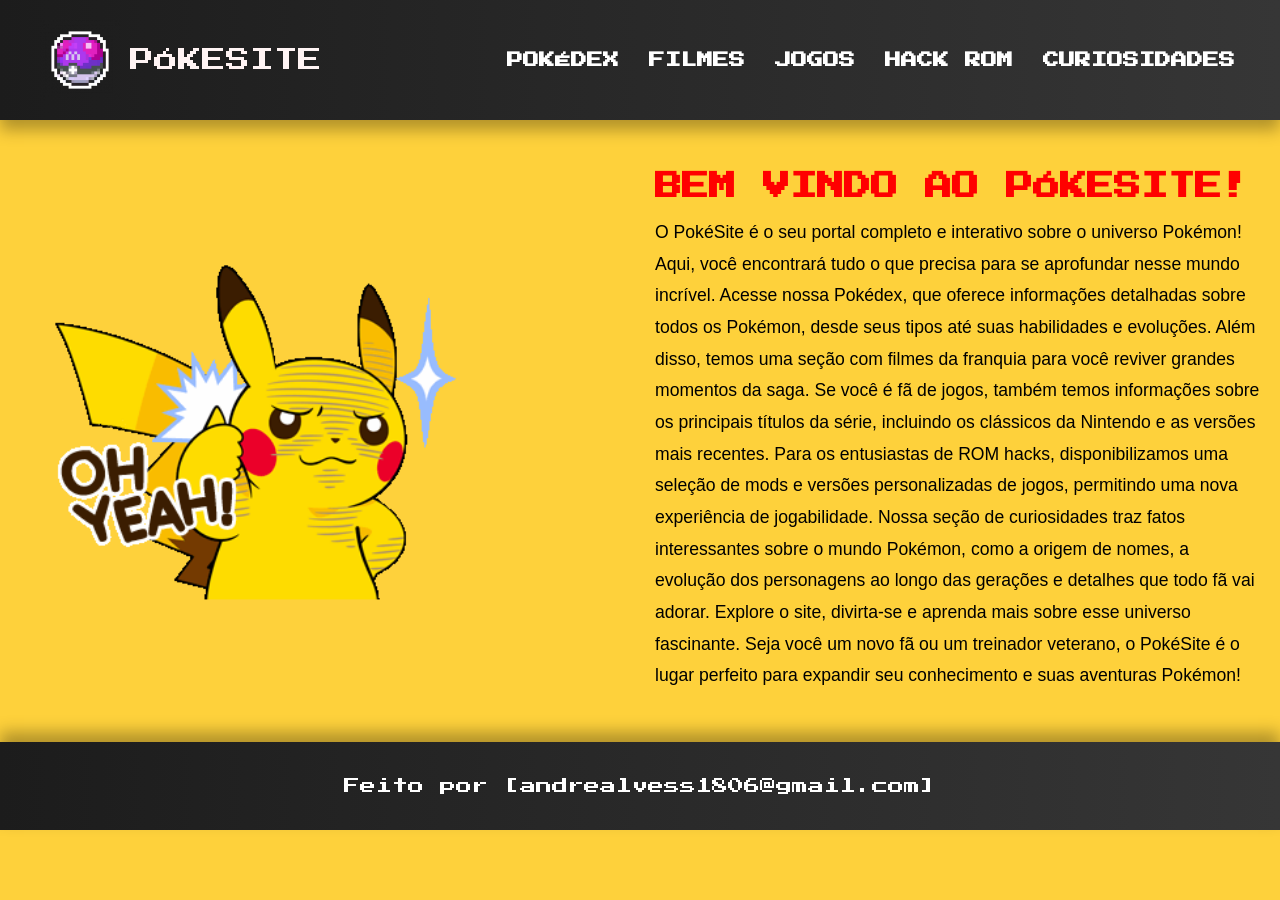
<file: index.html>
<!DOCTYPE html>
<html lang="pt-BR">

<head>
    <meta charset="UTF-8">
    <meta name="viewport" content="width=device-width, initial-scale=1.0">
    <title>Bem Vindo!</title>
    <link rel="icon" href="pokelogo.png" />
    <link href="https://fonts.googleapis.com/css2?family=Press+Start+2P&display=swap" rel="stylesheet">
    <link rel="stylesheet" href="index.css">
</head>

<body>
    <header>
        <div class="header-container">
            <div class="logo-title">
                <a href="index.html" class="logo-link">
                    <img src="pokemaster.png" alt="Pokémon Logo" class="logo">
                    <span class="logo-text">PÓKESITE</span>
                </a>
            </div>


            <nav class="navbar">
                <ul>
                    <li><a href="pokedex.html">POKÉDEX</a></li>
                    <li><a href="filmes.html">FILMES</a></li>
                    <li><a href="jogos.html">JOGOS</a></li>
                    <li><a href="hacks.html">HACK ROM</a></li>
                    <li><a href="curiosidades.html">CURIOSIDADES</a></li>
                </ul>
            </nav>
        </div>
    </header>

    <main class="home">
        <section class="welcome-section">
            <div class="welcome-image">
                <img src="imagensHome/pikachu.png" alt="Imagem Pokémon">
            </div>
            <div class="welcome-text">
                <h2>BEM VINDO AO PÓKESITE!</h2>
                <p>
                    O PokéSite é o seu portal completo e interativo sobre o universo Pokémon! Aqui, você encontrará tudo
                    o que precisa para se aprofundar nesse mundo incrível. Acesse nossa Pokédex, que oferece informações
                    detalhadas sobre todos os Pokémon, desde seus tipos até suas habilidades e
                    evoluções. Além disso, temos uma seção com filmes da franquia para você reviver grandes momentos da
                    saga.
                    Se você é fã de jogos, também temos informações sobre os principais títulos da série, incluindo os
                    clássicos da Nintendo e as versões mais recentes. Para os entusiastas de ROM hacks, disponibilizamos
                    uma seleção de mods e versões personalizadas de jogos, permitindo uma nova experiência de
                    jogabilidade.
                    Nossa seção de curiosidades traz fatos interessantes sobre o mundo Pokémon, como a origem de nomes,
                    a evolução dos personagens ao longo das gerações e detalhes que todo fã vai adorar. Explore o site,
                    divirta-se e aprenda mais sobre esse universo fascinante. Seja você um novo fã ou um treinador
                    veterano, o PokéSite é o lugar perfeito para expandir seu conhecimento e suas aventuras Pokémon!
                </p>
            </div>
        </section>

        <footer>
            <p>Feito por [andrealvess1806@gmail.com]</p>
        </footer>

    </main>
</body>

</html>
</file>
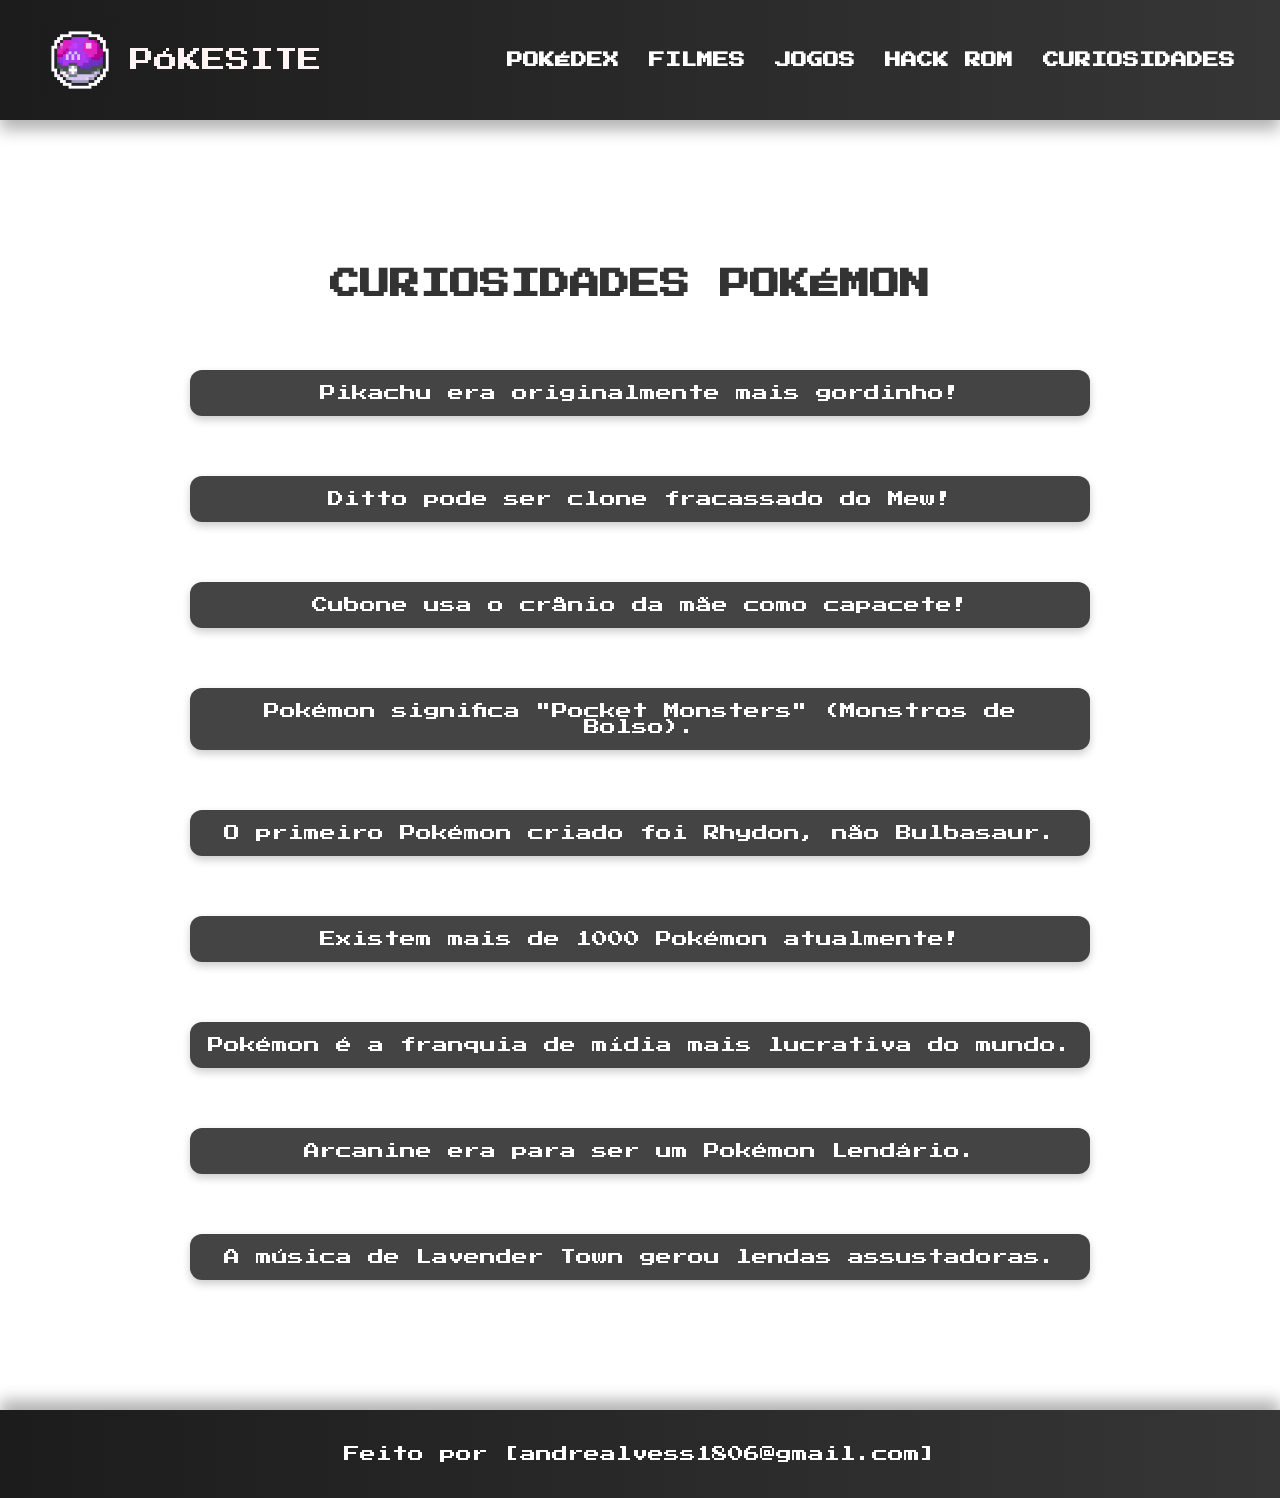
<file: curiosidades.html>
<!DOCTYPE html>
<html lang="pt-BR">

<head>
    <meta charset="UTF-8" />
    <meta name="viewport" content="width=device-width, initial-scale=1.0" />
    <title>Curiosidades Pokémon</title>
    <link rel="icon" href="pokelogo.png" />
    <link href="https://fonts.googleapis.com/css2?family=Press+Start+2P&display=swap" rel="stylesheet" />
    <link rel="stylesheet" href="curiosidades.css" />
</head>

<body>
    <header>
        <div class="header-container">
            <div class="logo-title">
                <a href="index.html" class="logo-link">
                    <img src="pokemaster.png" alt="Pokémon Logo" class="logo" />
                    <span class="logo-text">PÓKESITE</span>
                </a>
            </div>
             <nav class="navbar">
                <ul>
                    <li><a href="pokedex.html">POKÉDEX</a></li>
                    <li><a href="filmes.html">FILMES</a></li>
                    <li><a href="jogos.html">JOGOS</a></li>
                    <li><a href="hacks.html">HACK ROM</a></li>
                    <li><a href="curiosidades.html">CURIOSIDADES</a></li>
                </ul>
            </nav>
        </div>
    </header>

    <main class="curiosidades-container">
        <h2 class="h2">
            CURIOSIDADES POKÉMON</h2>

        <div class="curiosidades-list">
            <div class="curiosidade" onclick="mostrarDetalhe(0)">
                Pikachu era originalmente mais gordinho!
            </div>
            <div class="curiosidade" onclick="mostrarDetalhe(1)">
                Ditto pode ser clone fracassado do Mew!
            </div>
            <div class="curiosidade" onclick="mostrarDetalhe(2)">
                Cubone usa o crânio da mãe como capacete!
            </div>
            <div class="curiosidade" onclick="mostrarDetalhe(3)">
                Pokémon significa "Pocket Monsters" (Monstros de Bolso).
            </div>
            <div class="curiosidade" onclick="mostrarDetalhe(4)">
                O primeiro Pokémon criado foi Rhydon, não Bulbasaur.
            </div>
            <div class="curiosidade" onclick="mostrarDetalhe(5)">
                Existem mais de 1000 Pokémon atualmente!
            </div>
            <div class="curiosidade" onclick="mostrarDetalhe(6)">
                Pokémon é a franquia de mídia mais lucrativa do mundo.
            </div>
            <div class="curiosidade" onclick="mostrarDetalhe(7)">
                Arcanine era para ser um Pokémon Lendário.
            </div>
            <div class="curiosidade" onclick="mostrarDetalhe(8)">
                A música de Lavender Town gerou lendas assustadoras.
            </div>
        </div>

        <div id="curiosidade-detalhe" class="curiosidade-detalhe"></div>
    </main>

    <footer>
        <p>Feito por [andrealvess1806@gmail.com]</p>
    </footer>

    <script src="curiosidades.js"></script>
</body>

</html>
</file>
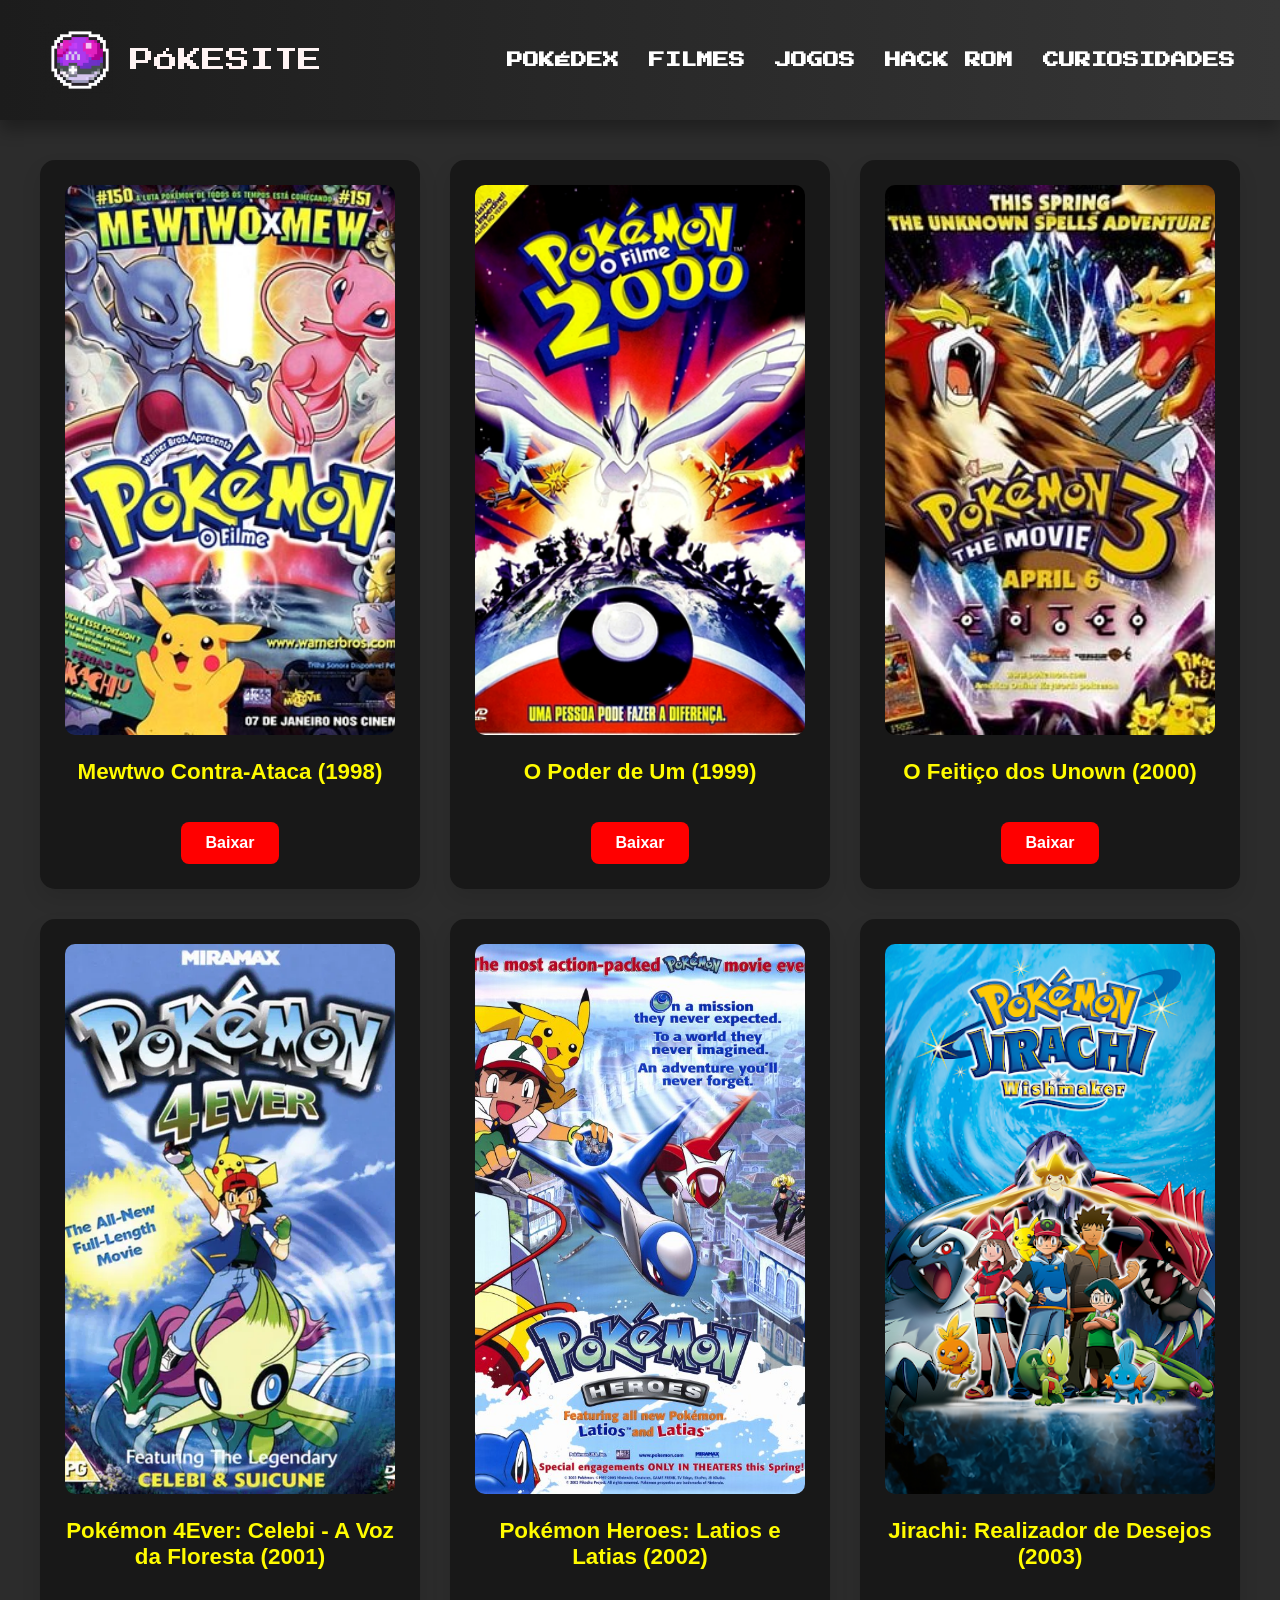
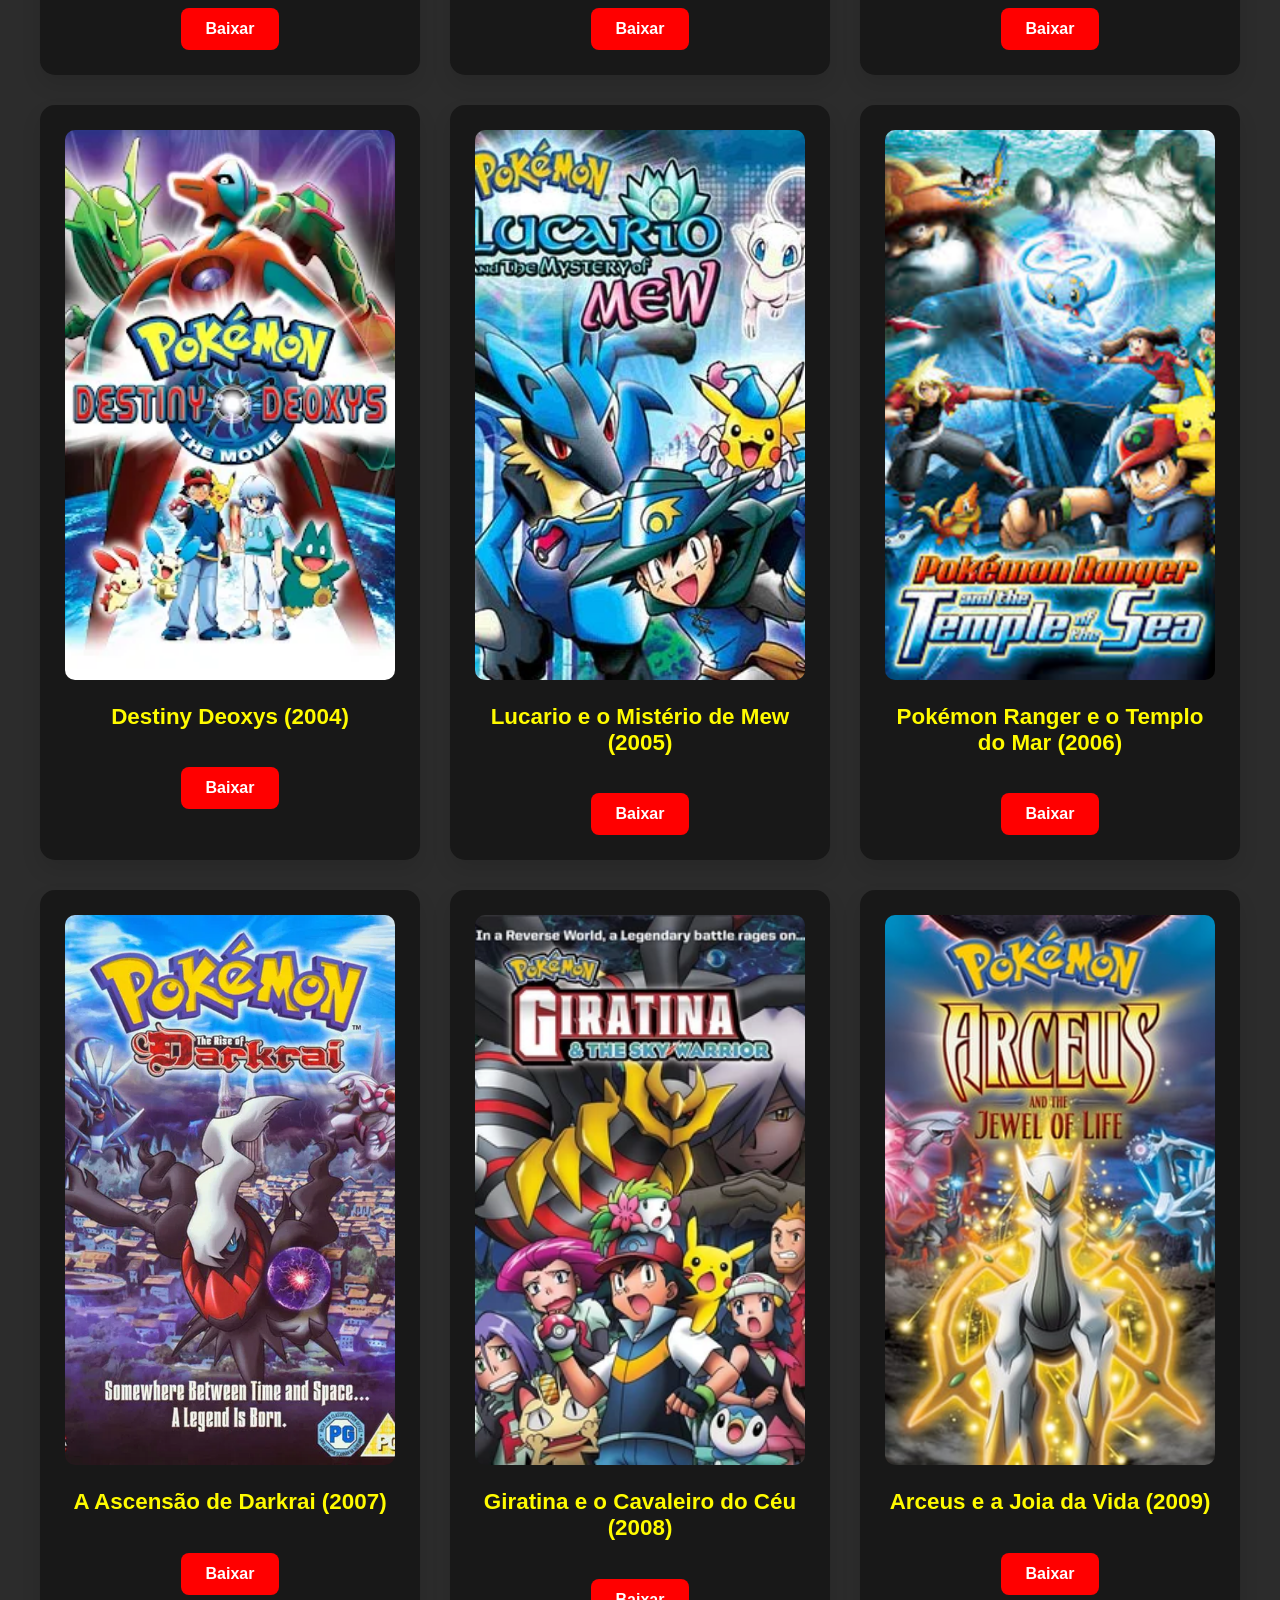
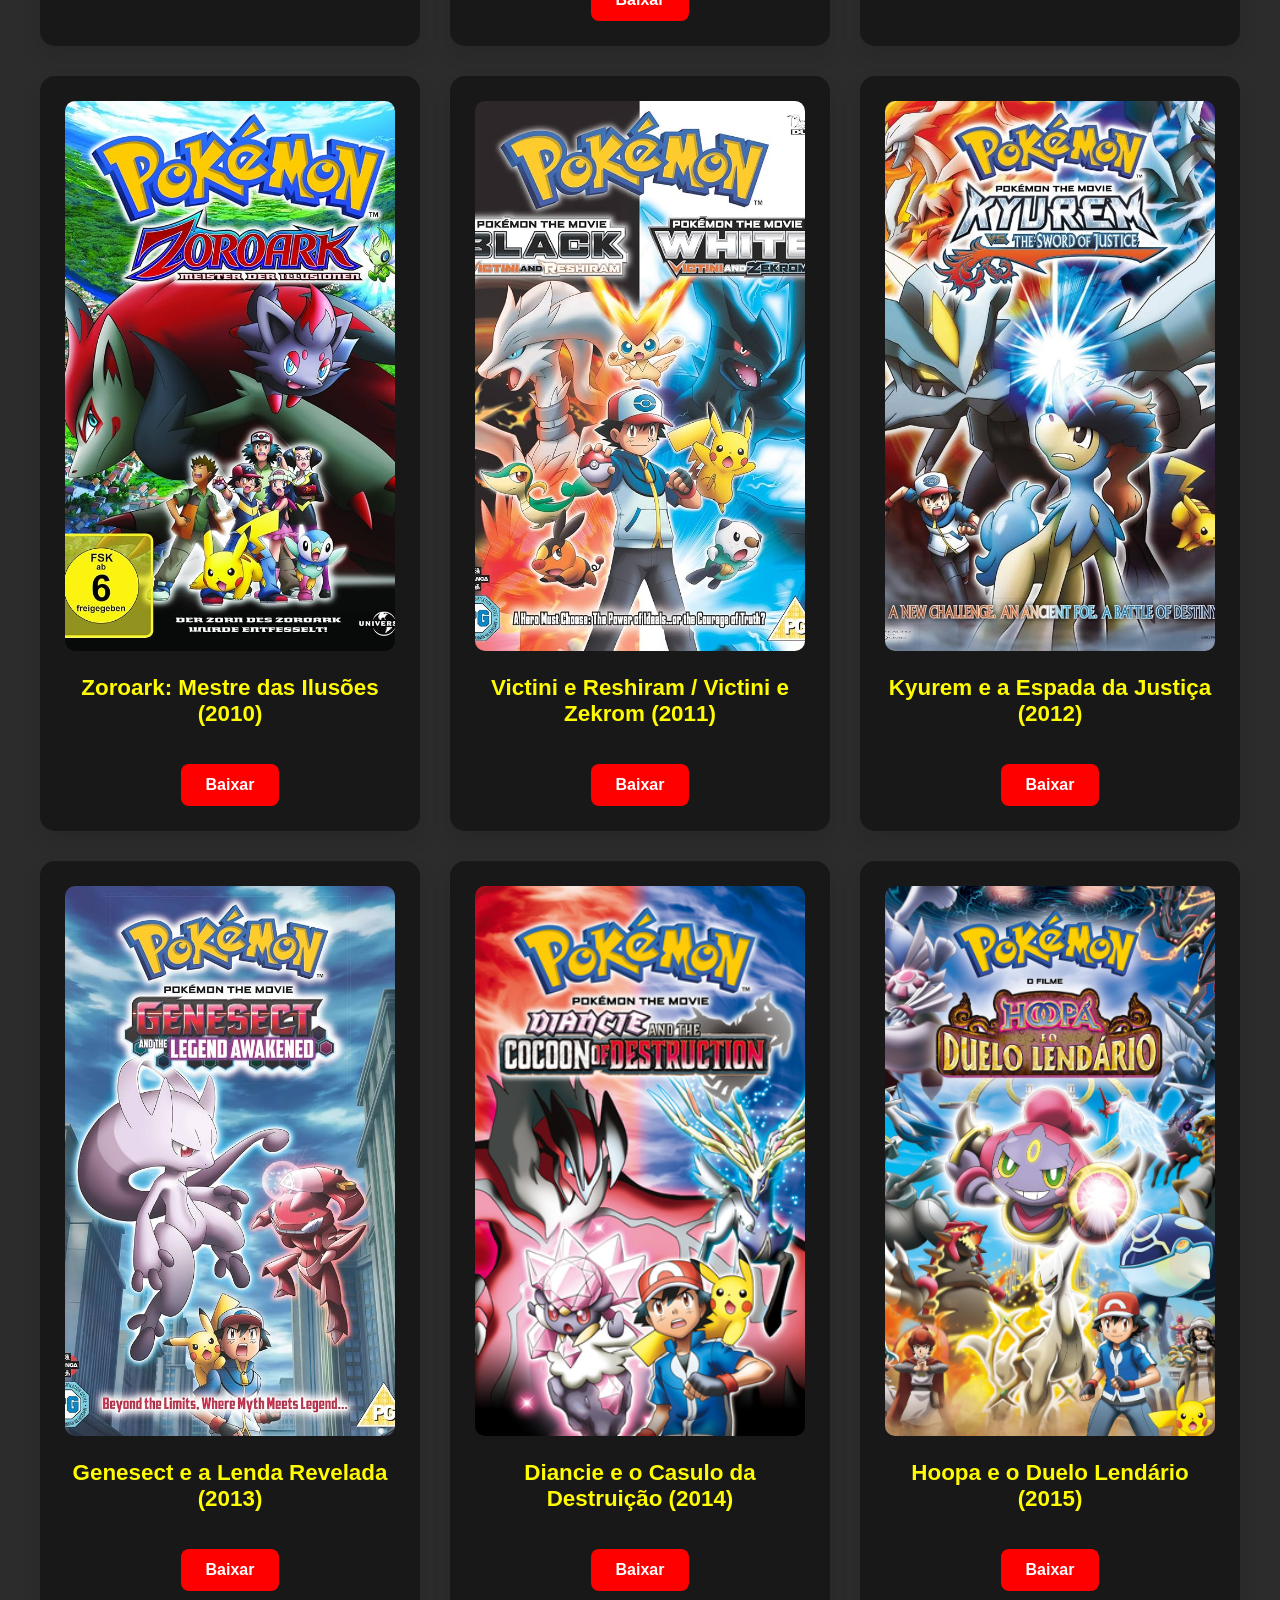
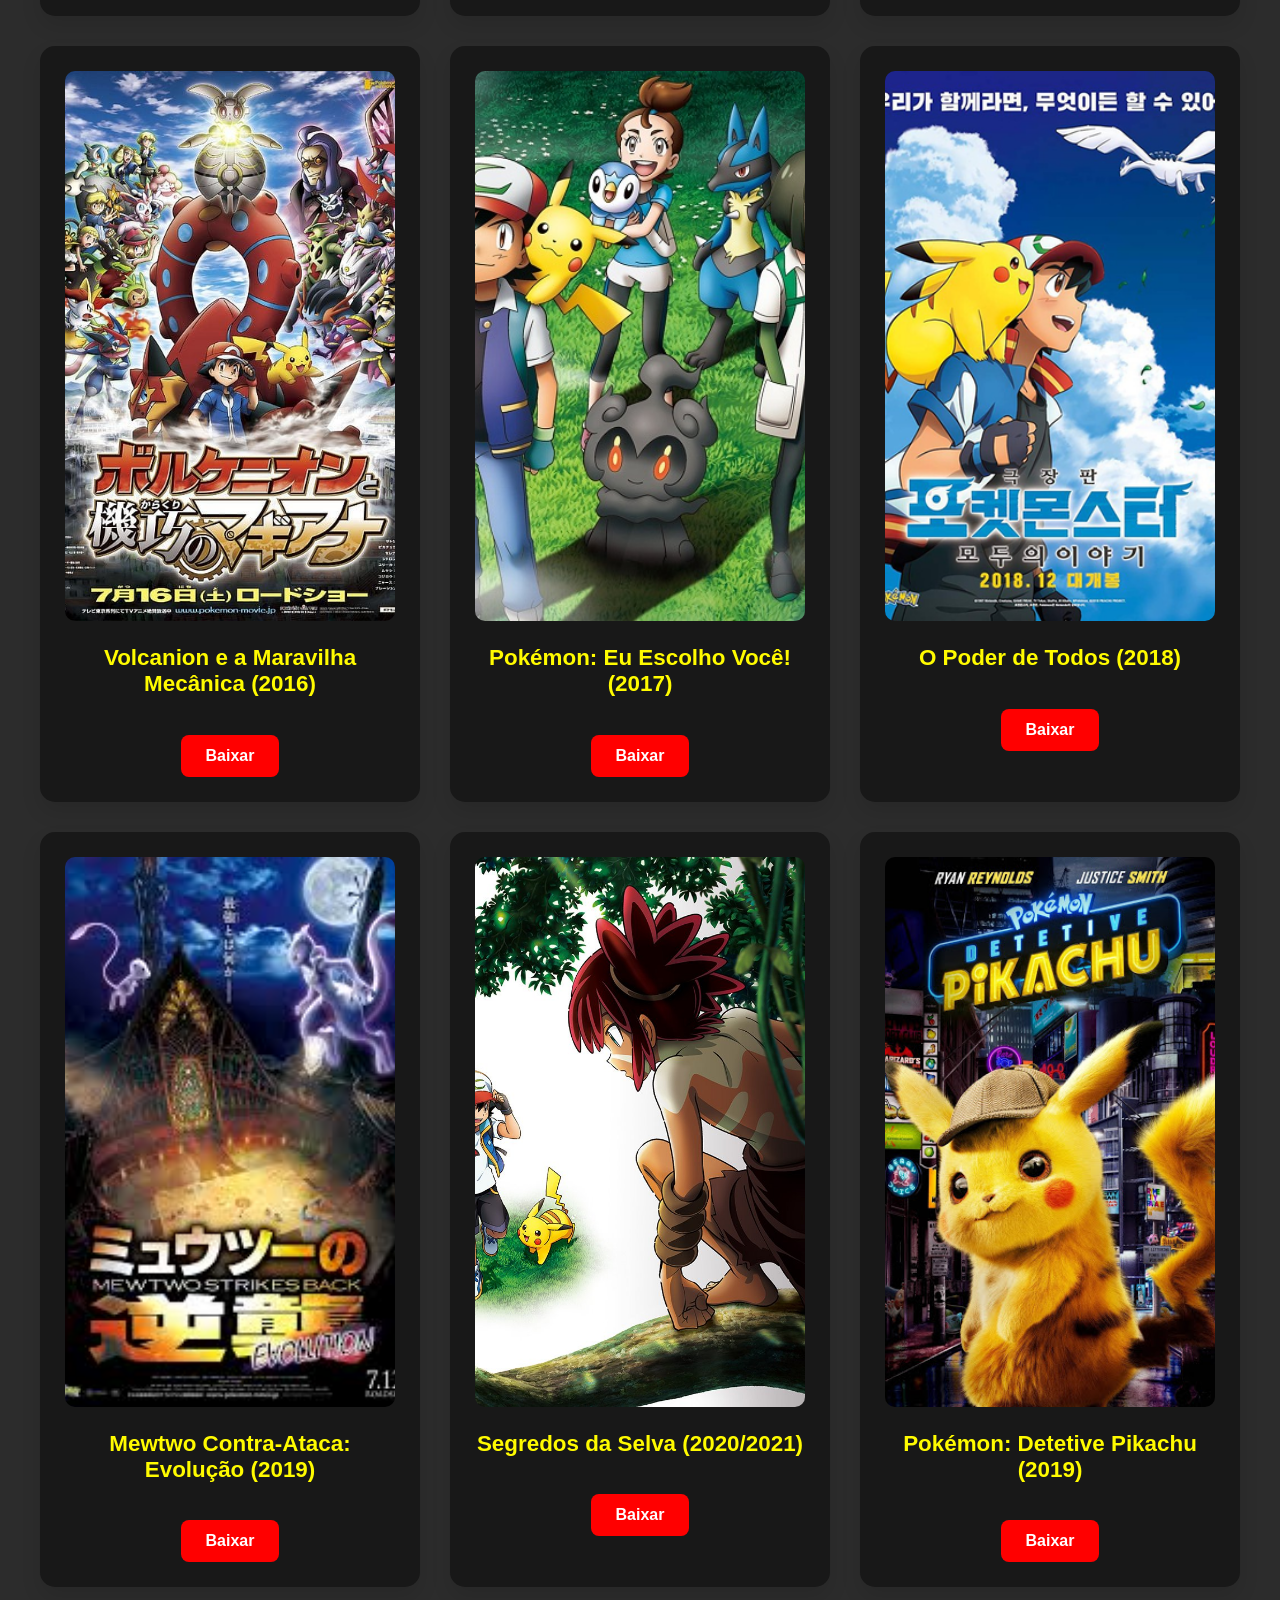
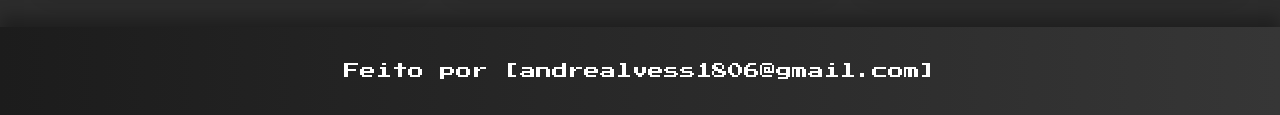
<file: filmes.html>
<!DOCTYPE html>
<html lang="en">

<head>
  <meta charset="UTF-8">
  <meta name="viewport" content="width=device-width, initial-scale=1.0">
  <title>Filmes</title>
  <link rel="icon" href="pokelogo.png" />
  <link rel='stylesheet' href='https://cdn.jsdelivr.net/npm/swiper@8/swiper-bundle.min.css'>
  <link href="https://fonts.googleapis.com/css2?family=Press+Start+2P&display=swap" rel="stylesheet">
  <link rel="stylesheet" href="filmes.css">
</head>

<body>
  <header>
    <div class="header-container">
      <div class="logo-title">
        <a href="index.html" class="logo-link">
          <img class="logo" src="pokemaster.png">
          <span class="logo-text">PÓKESITE</span>
        </a>
      </div>
       <nav class="navbar">
                <ul>
                    <li><a href="pokedex.html">POKÉDEX</a></li>
                    <li><a href="filmes.html">FILMES</a></li>
                    <li><a href="jogos.html">JOGOS</a></li>
                    <li><a href="hacks.html">HACK ROM</a></li>
                    <li><a href="curiosidades.html">CURIOSIDADES</a></li>
                </ul>
            </nav>
        </div>
    </header>

  <main>
    <section class="movies-section">

      <div class="movies-container">

        <!-- Filme 1 -->
        <div class="movie-card">
          <img src="imagensFilmes/Mewtwo_Contra.png" alt="Mewtwo Contra-Ataca" width="200">
          <h3>Mewtwo Contra-Ataca (1998)</h3>
          <a href="#" class="download-btn" download="Destiny_Deoxys">Baixar</a>
        </div>

        <!-- Filme 2 -->
        <div class="movie-card">
          <img src="imagensFilmes/poke2.png" alt="O Poder de Um" width="200">
          <h3>O Poder de Um (1999)</h3>
          <a href="#" class="download-btn" download="Destiny_Deoxys">Baixar</a>
        </div>

        <!-- Filme 3 -->

        <div class="movie-card">
          <img src="imagensFilmes/poke3.png" alt="O Feitiço dos Unown" width="200">
          <h3>O Feitiço dos Unown (2000)</h3>
          <a href="#" class="download-btn" download="Destiny_Deoxys">Baixar</a>
        </div>

        <!-- Filme 4 -->
        <div class="movie-card">
          <img src="imagensFilmes/poke4.png" alt="Pokémon 4Ever - Celebi" width="200">
          <h3>Pokémon 4Ever: Celebi - A Voz da Floresta (2001)</h3>
          <a href="#" class="download-btn" download="Destiny_Deoxys">Baixar</a>
        </div>

        <!-- Filme 5 -->
        <div class="movie-card">
          <img src="imagensFilmes/poke5.png" alt="Pokémon Heroes" width="200">
          <h3>Pokémon Heroes: Latios e Latias (2002)</h3>
          <a href="#" class="download-btn" download="Destiny_Deoxys">Baixar</a>
        </div>

        <!-- Filme 6 -->
        <div class="movie-card">
          <img src="imagensFilmes/poke6.png" alt="Jirachi" width="200">
          <h3>Jirachi: Realizador de Desejos (2003)</h3>
          <a href="#" class="download-btn" download="Destiny_Deoxys">Baixar</a>
        </div>

        <!-- Filme 7 -->
        <div class="movie-card">
          <img src="imagensFilmes/poke7.png" alt="Destiny Deoxys" width="200">
          <h3>Destiny Deoxys (2004)</h3>
          <a href="#" class="download-btn" download="Destiny_Deoxys">Baixar</a>
        </div>

        <!-- Filme 8 -->
        <div class="movie-card">
          <img src="imagensFilmes/poke8.png" alt="Lucario" width="200">
          <h3>Lucario e o Mistério de Mew (2005)</h3>
          <a href="#" class="download-btn" download="Destiny_Deoxys">Baixar</a>
        </div>

        <!-- Filme 9 -->
        <div class="movie-card">
          <img src="imagensFilmes/poke9.png" alt="Pokémon Ranger e o Templo do Mar" width="200">
          <h3>Pokémon Ranger e o Templo do Mar (2006)</h3>
          <a href="#" class="download-btn" download="Destiny_Deoxys">Baixar</a>
        </div>

        <!-- Filme 10 -->
        <div class="movie-card">
          <img src="imagensFilmes/poke10.png" alt="Darkrai" width="200">
          <h3>A Ascensão de Darkrai (2007)</h3>
          <a href="#" class="download-btn" download="Destiny_Deoxys">Baixar</a>
        </div>

        <!-- Filme 11 -->
        <div class="movie-card">
          <img src="imagensFilmes/poke11.png" alt="Giratina" width="200">
          <h3>Giratina e o Cavaleiro do Céu (2008)</h3>
          <a href="#" class="download-btn" download="Destiny_Deoxys">Baixar</a>
        </div>

        <!-- Filme 12 -->
        <div class="movie-card">
          <img src="imagensFilmes/poke12.png" alt="Arceus" width="200">
          <h3>Arceus e a Joia da Vida (2009)</h3>
          <a href="#" class="download-btn" download="Destiny_Deoxys">Baixar</a>
        </div>

        <!-- Filme 13 -->
        <div class="movie-card">
          <img src="imagensFilmes/poke13.png" alt="Zoroark" width="200">
          <h3>Zoroark: Mestre das Ilusões (2010)</h3>
          <a href="#" class="download-btn" download="Destiny_Deoxys">Baixar</a>
        </div>

        <!-- Filme 14 -->
        <div class="movie-card">
          <img src="imagensFilmes/poke14.png" alt="Victini" width="200">
          <h3>Victini e Reshiram / Victini e Zekrom (2011)</h3>
          <a href="#" class="download-btn" download="Destiny_Deoxys">Baixar</a>
        </div>

        <!-- Filme 15 -->
        <div class="movie-card">
          <img src="imagensFilmes/poke15.png" alt="Kyurem" width="200">
          <h3>Kyurem e a Espada da Justiça (2012)</h3>
          <a href="#" class="download-btn" download="Destiny_Deoxys">Baixar</a>
        </div>

        <!-- Filme 16 -->
        <div class="movie-card">
          <img src="imagensFilmes/poke16.png" alt="Genesect" width="200">
          <h3>Genesect e a Lenda Revelada (2013)</h3>
          <a href="#" class="download-btn" download="Destiny_Deoxys">Baixar</a>
        </div>

        <!-- Filme 17 -->
        <div class="movie-card">
          <img src="imagensFilmes/poke17.png" alt="Diancie" width="200">
          <h3>Diancie e o Casulo da Destruição (2014)</h3>
          <a href="#" class="download-btn" download="Destiny_Deoxys">Baixar</a>
        </div>

        <!-- Filme 18 -->
        <div class="movie-card">
          <img src="imagensFilmes/poke18.png" alt="Hoopa" width="200">
          <h3>Hoopa e o Duelo Lendário (2015)</h3>
          <a href="#" class="download-btn" download="Destiny_Deoxys">Baixar</a>
        </div>

        <!-- Filme 19 -->
        <div class="movie-card">
          <img src="imagensFilmes/poke19.png" alt="Volcanion" width="200">
          <h3>Volcanion e a Maravilha Mecânica (2016)</h3>
          <a href="#" class="download-btn" download="Destiny_Deoxys">Baixar</a>
        </div>

        <!-- Filme 20 -->
        <div class="movie-card">
          <img src="imagensFilmes/poke20.png" alt="Eu Escolho Você" width="200">
          <h3>Pokémon: Eu Escolho Você! (2017)</h3>
          <a href="#" class="download-btn" download="Destiny_Deoxys">Baixar</a>
        </div>

        <!-- Filme 21 -->
        <div class="movie-card">
          <img src="imagensFilmes/poke21.png" alt="O Poder de Todos" width="200">
          <h3>O Poder de Todos (2018)</h3>
          <a href="#" class="download-btn" download="Destiny_Deoxys">Baixar</a>
        </div>

        <!-- Filme 22 -->
        <div class="movie-card">
          <img src="imagensFilmes/poke22.png" alt="Mewtwo Evolution" width="200">
          <h3>Mewtwo Contra-Ataca: Evolução (2019)</h3>
          <a href="#" class="download-btn" download="Destiny_Deoxys">Baixar</a>
        </div>

        <!-- Filme 23 -->
        <div class="movie-card">
          <img src="imagensFilmes/poke23.png" alt="Segredos da Selva" width="200">
          <h3>Segredos da Selva (2020/2021)</h3>
          <a href="#" class="download-btn" download="Destiny_Deoxys">Baixar</a>
        </div>



        <!-- Filme 24 -->
        <div class="movie-card">
          <img src="imagensFilmes/poke24.png" alt="Detetive Pikachu" width="200">
          <h3>Pokémon: Detetive Pikachu (2019)</h3>
          <a href="#" class="download-btn" download="Destiny_Deoxys">Baixar</a>
        </div>
      </div>


    </section>
  </main>

  <footer>
    <p>Feito por [andrealvess1806@gmail.com]</p>
  </footer>

</body>

</html>
</file>
<file: index.css>
body {
    font-family: 'Arial', sans-serif;
    background-color: #fed13b;
    color: #333;
    margin: 0;
    margin: 0;
    height: 100vh;
   
}



.welcome-section {
    display: flex;
    align-items: center;
    justify-content: space-between;
    padding: 30px 20px;
    gap: 30px;
    flex-wrap: wrap;
}

.welcome-text {
    flex: 1;
    min-width: 250px;
    font-family: Arial, Helvetica, sans-serif;
    color: #000000;
}

.welcome-text h2 {
    font-family: 'Press Start 2P', cursive;
    font-size: 1.7rem;
    color: #FF0000;
    margin-bottom: 15px;
}

.welcome-text p {
    color: #000000;
    font-size: 1.1rem;
    line-height: 1.8;
    margin-bottom: 20px;
}


.welcome-image {
    flex: 1;
    min-width: 250px;
}

.welcome-image img {
    width: 80%;
    border-radius: 10px;
   
    transition: transform 0.3s ease;
}

.welcome-image img:hover {
    transform: scale(1.05);
}

/* RESPONSIVIDADE DA SEÇÃO */
@media (max-width: 768px) {
    .welcome-section {
        flex-direction: column;
        text-align: center;
    }

    .welcome-text h2 {
        font-size: 1.1rem;
    }

    .welcome-text p {
        font-size: 0.8rem;
    }

    .welcome-image img {
        width: 70%;
    }
}

/* Header */
header {
    font-family: 'Press Start 2P', cursive;
    background: linear-gradient(90deg, #1C1C1C, #363636);
    padding: 20px 40px;
    position: relative;
    box-shadow: 0 10px 15px rgba(0, 0, 0, 0.3);
    z-index: 100;
    transition: background 0.5s ease-in-out;
}

/* Fundo animado */
header::before {
    content: "";
    position: absolute;
    top: 0;
    left: 0;
    width: 100%;
    height: 100%;
    opacity: 0.1;
    z-index: -1;
    animation: moveBackground 10s linear infinite;
}

@keyframes moveBackground {
    0% {
        background-position: 0 0;
    }

    100% {
        background-position: 100% 100%;
    }
}

.header-container {
    display: flex;
    align-items: center;
    justify-content: space-between;
    flex-wrap: wrap;
    transition: all 0.5s ease;
}

/* LOGO */
.logo-title {
    display: flex;
    align-items: center;
    position: relative;
    animation: logoBounce 1s ease;
    /* ADIÇÃO */
}

.logo-link {
    display: flex;
    align-items: center;
    text-decoration: none;
    color: #fff4f4;
    font-family: 'Press Start 2P', cursive;
    gap: 10px;
    transition: transform 0.3s ease;
}

.logo-link:hover {
    transform: scale(1.1);
}

.logo {
    width: 80px;
    height: 80px;
    transition: transform 0.3s ease;
}

.logo:hover {
    transform: rotate(10deg) scale(1.2);
}

/* TEXTO DA LOGO */
.logo-text {
    font-size: 1.5rem;
    transition: color 0.3s ease, transform 0.3s ease;
    animation: logoFadeIn 1s ease-out;
    /* ADIÇÃO */
}

.logo-link:hover .logo-text {
    color: #FFD700;
    transform: scale(1.1);
}

/* NAVBAR */
.navbar ul {
    list-style: none;
    display: flex;
    gap: 20px;
    padding: 0;
    margin: 0;
}

.navbar a {
    color: white;
    text-decoration: none;
    font-weight: bold;
    font-size: 1rem;
    padding: 5px;
    border-radius: 5px;
    position: relative;
    display: inline-block;
    transition: transform 0.3s ease-in-out, background-color 0.3s ease;
}

/* Hover com rotação e zoom */
.navbar a:hover {
    background-color: rgba(255, 255, 255, 0.2);
    color: #FFD700;
    transform: scale(1.1) rotate(5deg);
}

.navbar a:active {
    color: #ff6f61;
}

/* RESPONSIVO HEADER */
@media (max-width: 768px) {
    .header-container {
        flex-direction: column;
        align-items: center;
    }

    .navbar ul {
        flex-direction: column;
        gap: 10px;
        margin-top: 10px;
    }

    .navbar a {
        font-size: 0.9rem;
    }
}



/* FOOTER */
footer {
    font-family: 'Press Start 2P', cursive;
    background: linear-gradient(90deg, #1C1C1C, #363636);
    color: white;
    text-align: center;
    padding: 20px 10px;
    font-size: 1rem;
    transition: all 0.3s ease;
    box-shadow: 0 -10px 15px rgba(0, 0, 0, 0.3);
    animation: fadeInFooter 1s ease-in-out;
    /* ADIÇÃO */
}






/* ANIMAÇÕES */
@keyframes fadeInFooter {
    0% {
        opacity: 0;
        transform: translateY(20px);
    }

    100% {
        opacity: 1;
        transform: translateY(0);
    }
}

@keyframes logoFadeIn {
    from {
        opacity: 0;
        transform: translateY(-10px);
    }

    to {
        opacity: 1;
        transform: translateY(0);
    }
}

@keyframes logoBounce {
    0% {
        transform: scale(0.8) translateY(-20px);
        opacity: 0;
    }

    60% {
        transform: scale(1.05) translateY(5px);
        opacity: 1;
    }

    100% {
        transform: scale(1) translateY(0);
    }
}
</file>
<file: curiosidades.css>
body {
    font-family: 'Arial', sans-serif;
    margin: 0;
    background-color: rgb(255, 255, 255);
    color: #ffffff;
}

/* Header */
header {
    font-family: 'Press Start 2P', cursive;
    background: linear-gradient(90deg, #1C1C1C, #363636);
    padding: 20px 40px;
    position: relative;
    box-shadow: 0 10px 15px rgba(0, 0, 0, 0.3);
    z-index: 100;
    transition: background 0.5s ease-in-out;
}

/* Fundo animado */
header::before {
    content: "";
    position: absolute;
    top: 0;
    left: 0;
    width: 100%;
    height: 100%;
    opacity: 0.1;
    z-index: -1;
    animation: moveBackground 10s linear infinite;
}

@keyframes moveBackground {
    0% {
        background-position: 0 0;
    }

    100% {
        background-position: 100% 100%;
    }
}

.header-container {
    display: flex;
    align-items: center;
    justify-content: space-between;
    flex-wrap: wrap;
    transition: all 0.5s ease;
}

/* LOGO */
.logo-title {
    display: flex;
    align-items: center;
    position: relative;
    animation: logoBounce 1s ease;
    /* ADIÇÃO */
}

.logo-link {
    display: flex;
    align-items: center;
    text-decoration: none;
    color: #fff4f4;
    font-family: 'Press Start 2P', cursive;
    gap: 10px;
    transition: transform 0.3s ease;
}

.logo-link:hover {
    transform: scale(1.1);
}

.logo {
    width: 80px;
    height: 80px;
    transition: transform 0.3s ease;
}

.logo:hover {
    transform: rotate(10deg) scale(1.2);
}

/* TEXTO DA LOGO */
.logo-text {
    font-size: 1.5rem;
    transition: color 0.3s ease, transform 0.3s ease;
    animation: logoFadeIn 1s ease-out;
    /* ADIÇÃO */
}

.logo-link:hover .logo-text {
    color: #FFD700;
    transform: scale(1.1);
}

/* NAVBAR */
.navbar ul {
    list-style: none;
    display: flex;
    gap: 20px;
    padding: 0;
    margin: 0;
}

.navbar a {
    color: white;
    text-decoration: none;
    font-weight: bold;
    font-size: 1rem;
    padding: 5px;
    border-radius: 5px;
    position: relative;
    display: inline-block;
    transition: transform 0.3s ease-in-out, background-color 0.3s ease;
}

/* Hover com rotação e zoom */
.navbar a:hover {
    background-color: rgba(255, 255, 255, 0.2);
    color: #FFD700;
    transform: scale(1.1) rotate(5deg);
}

.navbar a:active {
    color: #ff6f61;
}

/* RESPONSIVO HEADER */
@media (max-width: 768px) {
    .header-container {
        flex-direction: column;
        align-items: center;
    }

    .navbar ul {
        flex-direction: column;
        gap: 10px;
        margin-top: 10px;
    }

    .navbar a {
        font-size: 0.9rem;
    }
}



/* Curiosidades */
.curiosidades-container {
    max-width: 900px;
    margin: 40px auto;
    padding: 20px;
    text-align: center;
}

.curiosidades-list {
    display: flex;
    flex-direction: column;
    gap: 20px;
    margin-bottom: 30px;
}

.curiosidade {
    background-color: #444;
    padding: 15px;
    border-radius: 12px;
    cursor: pointer;
    font-family: 'Press Start 2P', cursive;
    transition: transform 0.3s, background-color 0.3s, box-shadow 0.3s;
    /* Adicionando sombra */
    box-shadow: 0 4px 8px rgba(0, 0, 0, 0.2);
    /* Sombra suave */
    margin-bottom: 40px; /* Adiciona mais espaço entre as curiosidades */
}

.curiosidade:hover {
    transform: scale(1.05);
    background-color: #e60000;
    box-shadow: 0 8px 16px rgba(0, 0, 0, 0.3);
    /* Aumentando a sombra no hover */
}

.curiosidade-detalhe {
    display: flex;
    flex-direction: column;
    align-items: center;
    margin-top: 20px;
    text-align: center;
    max-width: 600px;
    /* Define a largura máxima */
    margin-left: auto;
    /* Centraliza */
    margin-right: auto;
    /* Centraliza */
}

.curiosidade-detalhe img {
    max-width: 300px;
    margin-bottom: 15px;
    border-radius: 8px;
}

h2 {
    display: flex;
    align-items: center;
    font-size: 30px;
    font-family: "Press Start 2P", cursive;
    color: #333;
    padding: 30px 20px 10px;
    margin: 0%;
    text-transform: uppercase;
   
  }

  
  h2::before {
    content: '';
    background-image: url('https://raw.githubusercontent.com/PokeAPI/sprites/master/sprites/items/ultra-ball.png');
    background-size: contain;
    width: 100px;
    height: 130px;
    display: inline-block;
    margin-right: 10px;
    background-repeat: no-repeat;
    margin-top: 20px;
    margin-left: 10px;
    transition: transform 0.15s ease; /* Acelera a animação */
  }

  

  

  
  /* Zoom + rotação ao passar o mouse */
  h2:hover::before {
    transform: scale(1.2) rotate(15deg);
  }



footer {
    font-family: 'Press Start 2P', cursive;
    background: linear-gradient(90deg, #1C1C1C, #363636);
    color: white;
    text-align: center;
    padding: 20px 10px;
    font-size: 1rem;
    transition: all 0.3s ease;
    box-shadow: 0 -10px 15px rgba(0, 0, 0, 0.3);
}
</file>
<file: filmes.css>
body {
  font-family: 'Press Start 2P', cursive;
  margin: 0;
  font-family: 'Arial', sans-serif;
  background-color:  #2c2c2c;
  margin: 0;
  height: 100vh;
}

/* Header */
header {
    font-family: 'Press Start 2P', cursive;
    background: linear-gradient(90deg, #1C1C1C, #363636);
    padding: 20px 40px;
    position: relative;
    box-shadow: 0 10px 15px rgba(0, 0, 0, 0.3);
    z-index: 100;
    transition: background 0.5s ease-in-out;
}

/* Fundo animado */
header::before {
    content: "";
    position: absolute;
    top: 0;
    left: 0;
    width: 100%;
    height: 100%;
    background: url('https://raw.githubusercontent.com/PokeAPI/sprites/master/sprites/items/master-ball.png') no-repeat center center / cover;
    opacity: 0.1;
    z-index: -1;
    animation: moveBackground 10s linear infinite;
}

@keyframes moveBackground {
    0% {
        background-position: 0 0;
    }

    100% {
        background-position: 100% 100%;
    }
}

.header-container {
    display: flex;
    align-items: center;
    justify-content: space-between;
    flex-wrap: wrap;
    transition: all 0.5s ease;
}

/* LOGO */
.logo-title {
    display: flex;
    align-items: center;
    position: relative;
    animation: logoBounce 1s ease;
    /* ADIÇÃO */
}

.logo-link {
    display: flex;
    align-items: center;
    text-decoration: none;
    color: #fff4f4;
    font-family: 'Press Start 2P', cursive;
    gap: 10px;
    transition: transform 0.3s ease;
}

.logo-link:hover {
    transform: scale(1.1);
}

.logo {
    width: 80px;
    height: 80px;
    transition: transform 0.3s ease;
}

.logo:hover {
    transform: rotate(10deg) scale(1.2);
}

/* TEXTO DA LOGO */
.logo-text {
    font-size: 1.5rem;
    transition: color 0.3s ease, transform 0.3s ease;
    animation: logoFadeIn 1s ease-out;
    /* ADIÇÃO */
}

.logo-link:hover .logo-text {
    color: #FFD700;
    transform: scale(1.1);
}

/* NAVBAR */
.navbar ul {
    list-style: none;
    display: flex;
    gap: 20px;
    padding: 0;
    margin: 0;
}

.navbar a {
    color: white;
    text-decoration: none;
    font-weight: bold;
    font-size: 1rem;
    padding: 5px;
    border-radius: 5px;
    position: relative;
    display: inline-block;
    transition: transform 0.3s ease-in-out, background-color 0.3s ease;
}

/* Hover com rotação e zoom */
.navbar a:hover {
    background-color: rgba(255, 255, 255, 0.2);
    color: #FFD700;
    transform: scale(1.1) rotate(5deg);
}

.navbar a:active {
    color: #ff6f61;
}

/* RESPONSIVO HEADER */
@media (max-width: 768px) {
    .header-container {
        flex-direction: column;
        align-items: center;
    }

    .navbar ul {
        flex-direction: column;
        gap: 10px;
        margin-top: 10px;
    }

    .navbar a {
        font-size: 0.9rem;
    }
}
  .movies-section {
    padding: 40px 20px;
    text-align: center;
  }
  
  .movies-section h2 {
    font-size: 1.8rem;
    margin-bottom: 30px;
    color: #f2f2f2;
  }
  
  .movies-container {
    display: grid;
    grid-template-columns: repeat(3, 1fr);
    gap: 30px;
    padding: 0 20px;
    max-width: 1300px;
    margin: 0 auto;
  }
  
  .movie-card {
    background-color: rgb(24, 24, 24);
    border-radius: 15px;
    overflow: hidden;
    box-shadow: 0 10px 20px rgba(0, 0, 0, 0.1);
    text-align: center;
    padding: 25px;
    transition: transform 0.4s ease, box-shadow 0.4s ease;
    cursor: pointer;
  }
  
  /* Animação ao passar o mouse */
  .movie-card:hover {
    transform: scale(1.05);
    box-shadow: 0 15px 30px rgba(0, 0, 0, 0.3);
  }
  
  .movie-card img {
    width: 100%;
    height: 550px;
    object-fit: cover;
    border-radius: 10px;
    transition: transform 0.3s ease;
  }
  
  /* Imagem com leve zoom ao passar o mouse */
  .movie-card:hover img {
    transform: scale(1.03);
  }
  
  .movie-card h3 {
    font-size: 1.4rem;
    margin-top: 20px;
    color: #fffb00;
  }
  
  .movie-card p {
    font-size: 1rem;
    color: #ffffff;
    margin: 10px 0;
  }
  
  .download-btn {
    display: inline-block;
    margin-top: 15px;
    background-color: #FF0000;
    color: white;
    padding: 12px 25px;
    border-radius: 8px;
    text-decoration: none;
    font-weight: bold;
    transition: background-color 0.3s ease, transform 0.3s ease;
  }
  
  .download-btn:hover {
    background-color: #cc0000;
    transform: scale(1.05);
  }
  
  @media (max-width: 1024px) {
    .movies-container {
      grid-template-columns: repeat(2, 1fr);
    }
  }
  
  @media (max-width: 768px) {
    .movies-container {
      grid-template-columns: 1fr;
    }
  }

  footer {
    font-family: 'Press Start 2P', cursive;
    background: linear-gradient(90deg, #1C1C1C, #363636);
    color: white;
    text-align: center;
    padding: 20px 10px;
    font-size: 1rem;
    transition: all 0.3s ease;
    box-shadow: 0 -10px 15px rgba(0, 0, 0, 0.3);
    /* Sombra sutil */
}
</file>
